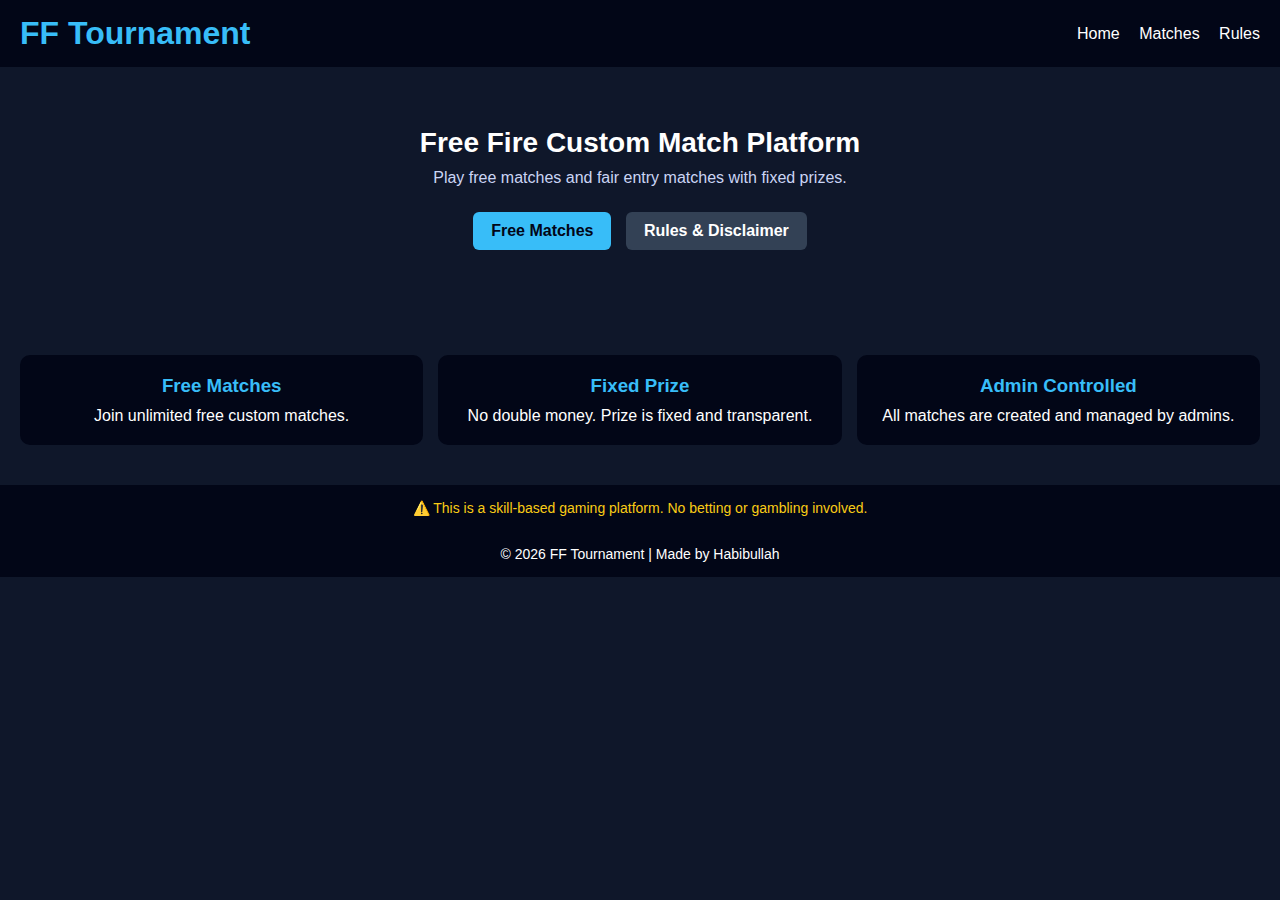
<file: index.html>
<!DOCTYPE html>
<html lang="en">
<head>
    <meta charset="UTF-8">
    <title>Free Fire Tournament</title>
    <meta name="viewport" content="width=device-width, initial-scale=1.0">

    <!-- CSS -->
    <link rel="stylesheet" href="style.css">
</head>
<body>

    <!-- Header -->
    <header class="header">
        <h1 class="logo">FF Tournament</h1>
        <nav>
            <a href="index.html">Home</a>
            <a href="#">Matches</a>
            <a href="#">Rules</a>
        </nav>
    </header>

    <!-- Hero Section -->
    <section class="hero">
        <h2>Free Fire Custom Match Platform</h2>
        <p>Play free matches and fair entry matches with fixed prizes.</p>
        <div class="buttons">
            <a href="#" class="btn">Free Matches</a>
            <a href="#" class="btn secondary">Rules & Disclaimer</a>
        </div>
    </section>

    <!-- Features -->
    <section class="features">
        <div class="card">
            <h3>Free Matches</h3>
            <p>Join unlimited free custom matches.</p>
        </div>

        <div class="card">
            <h3>Fixed Prize</h3>
            <p>No double money. Prize is fixed and transparent.</p>
        </div>

        <div class="card">
            <h3>Admin Controlled</h3>
            <p>All matches are created and managed by admins.</p>
        </div>
    </section>

    <!-- Disclaimer -->
    <section class="disclaimer">
        <p>
            ⚠️ This is a skill-based gaming platform. No betting or gambling involved.
        </p>
    </section>

    <!-- Footer -->
    <footer class="footer">
        <p>© 2026 FF Tournament | Made by Habibullah</p>
    </footer>

</body>
</html>
<title>Free Fire Tournament</title>
</file>
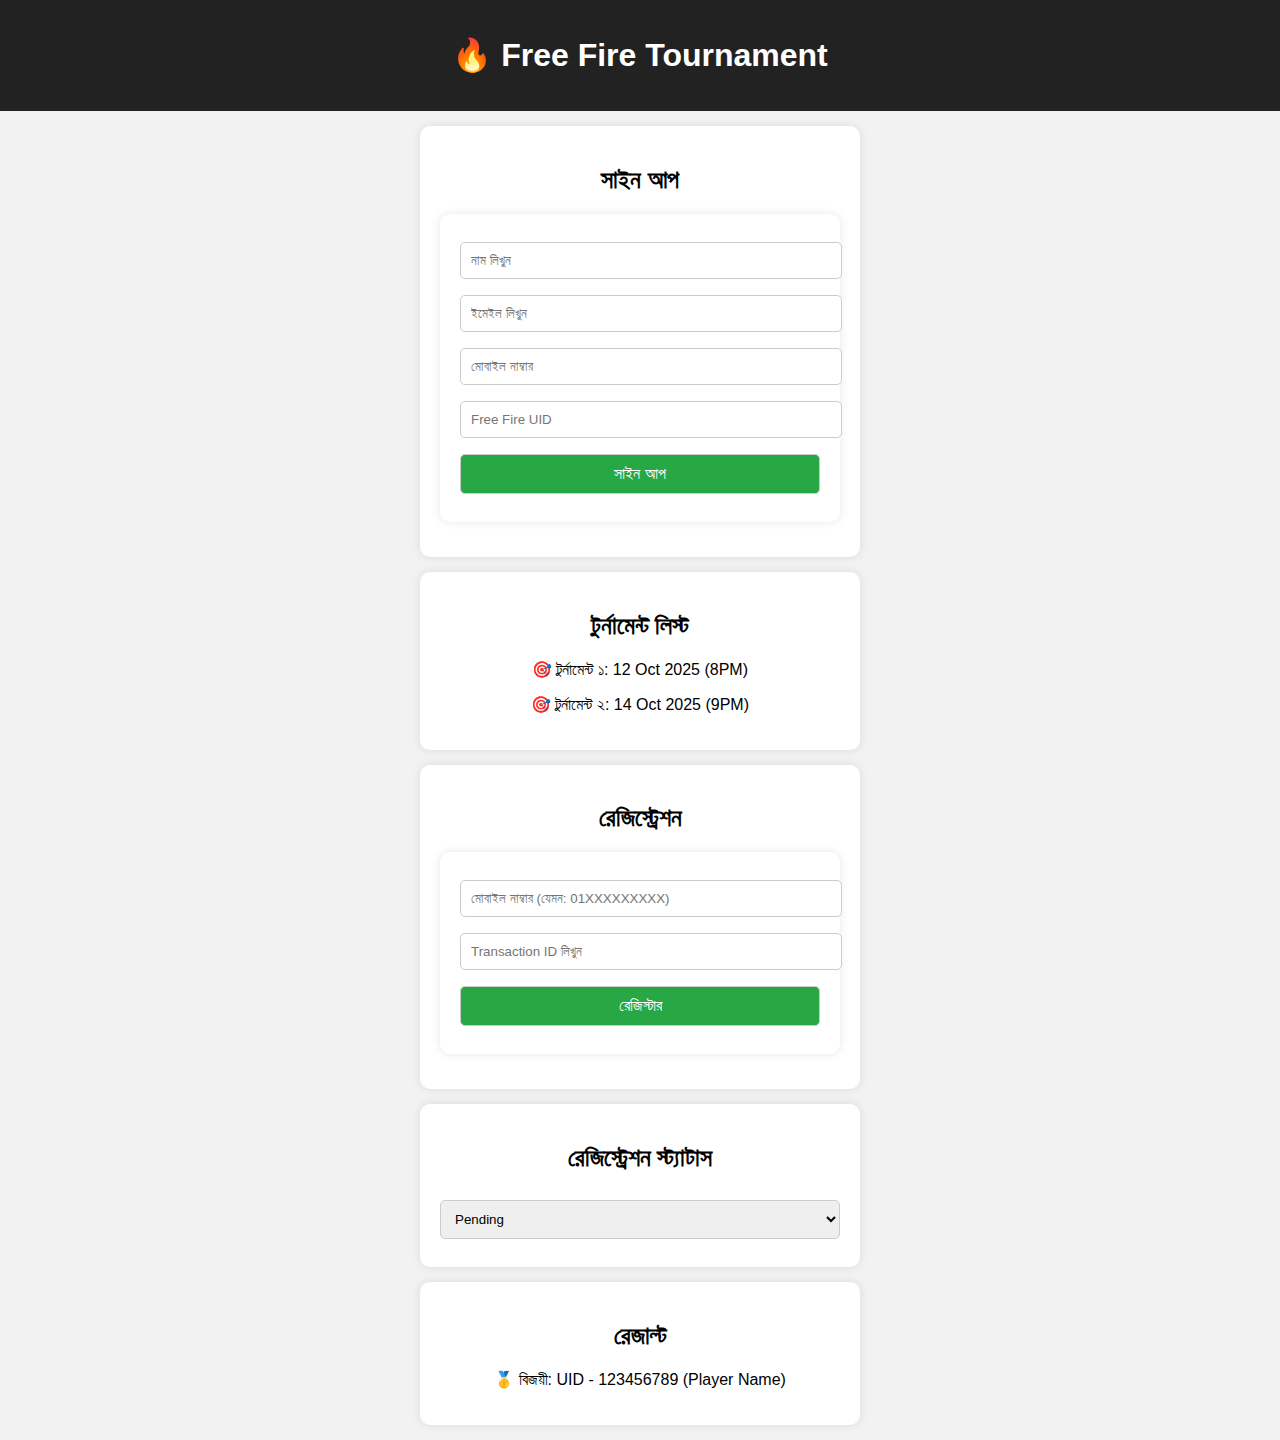
<file: index (1).html>
<!DOCTYPE html>
<html lang="bn">
<head>
  <meta charset="UTF-8">
  <meta name="viewport" content="width=device-width, initial-scale=1.0">
  <title>Free Fire Tournament</title>
  <style>
    body {
      font-family: Arial, sans-serif;
      background: #f2f2f2;
      text-align: center;
      margin: 0;
      padding: 0;
    }
    header {
      background: #222;
      color: #fff;
      padding: 15px;
    }
    form, .box {
      background: #fff;
      margin: 15px auto;
      padding: 20px;
      width: 90%;
      max-width: 400px;
      border-radius: 10px;
      box-shadow: 0 0 10px rgba(0,0,0,0.1);
    }
    input, select, button {
      width: 100%;
      padding: 10px;
      margin: 8px 0;
      border: 1px solid #ccc;
      border-radius: 5px;
    }
    button {
      background: #28a745;
      color: #fff;
      font-size: 16px;
      cursor: pointer;
    }
    button:hover {
      background: #218838;
    }
  </style>
</head>
<body>

<header>
  <h1>🔥 Free Fire Tournament</h1>
</header>

<!-- ১. সাইন আপ ফর্ম -->
<div class="box">
  <h2>সাইন আপ</h2>
  <form>
    <input type="text" placeholder="নাম লিখুন" required>
    <input type="email" placeholder="ইমেইল লিখুন" required>
    <input type="text" placeholder="মোবাইল নাম্বার" required>
    <input type="text" placeholder="Free Fire UID" required>
    <button type="submit">সাইন আপ</button>
  </form>
</div>

<!-- ২. টুর্নামেন্ট লিস্ট -->
<div class="box">
  <h2>টুর্নামেন্ট লিস্ট</h2>
  <p>🎯 টুর্নামেন্ট ১: 12 Oct 2025 (8PM)</p>
  <p>🎯 টুর্নামেন্ট ২: 14 Oct 2025 (9PM)</p>
</div>

<!-- ৩. রেজিস্ট্রেশন ফর্ম -->
<div class="box">
  <h2>রেজিস্ট্রেশন</h2>
  <form>
    <input type="text" placeholder="মোবাইল নাম্বার (যেমন: 01XXXXXXXXX)" required>
    <input type="text" placeholder="Transaction ID লিখুন" required>
    <button type="submit">রেজিস্টার</button>
  </form>
</div>

<!-- ৪. স্ট্যাটাস চেক -->
<div class="box">
  <h2>রেজিস্ট্রেশন স্ট্যাটাস</h2>
  <select>
    <option>Pending</option>
    <option>Confirmed</option>
  </select>
</div>

<!-- ৫. রেজাল্ট চেক -->
<div class="box">
  <h2>রেজাল্ট</h2>
  <p>🥇 বিজয়ী: UID - 123456789 (Player Name)</p>
</div>

</body>
</html>
</file>
<file: style.css>
* {
    margin: 0;
    padding: 0;
    box-sizing: border-box;
    font-family: Arial, sans-serif;
}

body {
    background: #0f172a;
    color: #ffffff;
}

/* Header */
.header {
    display: flex;
    justify-content: space-between;
    align-items: center;
    padding: 15px 20px;
    background: #020617;
}

.logo {
    color: #38bdf8;
}

.header nav a {
    color: white;
    margin-left: 15px;
    text-decoration: none;
}

.header nav a:hover {
    color: #38bdf8;
}

/* Hero */
.hero {
    text-align: center;
    padding: 60px 20px;
}

.hero h2 {
    font-size: 28px;
    margin-bottom: 10px;
}

.hero p {
    color: #cbd5f5;
    margin-bottom: 20px;
}

.buttons .btn {
    display: inline-block;
    padding: 10px 18px;
    margin: 5px;
    background: #38bdf8;
    color: #020617;
    text-decoration: none;
    border-radius: 6px;
    font-weight: bold;
}

.btn.secondary {
    background: #334155;
    color: white;
}

/* Features */
.features {
    display: grid;
    grid-template-columns: repeat(auto-fit, minmax(220px, 1fr));
    gap: 15px;
    padding: 40px 20px;
}

.card {
    background: #020617;
    padding: 20px;
    border-radius: 10px;
    text-align: center;
}

.card h3 {
    margin-bottom: 10px;
    color: #38bdf8;
}

/* Disclaimer */
.disclaimer {
    background: #020617;
    padding: 15px;
    text-align: center;
    font-size: 14px;
    color: #facc15;
}

/* Footer */
.footer {
    text-align: center;
    padding: 15px;
    font-size: 14px;
    background: #020617;
}
</file>
